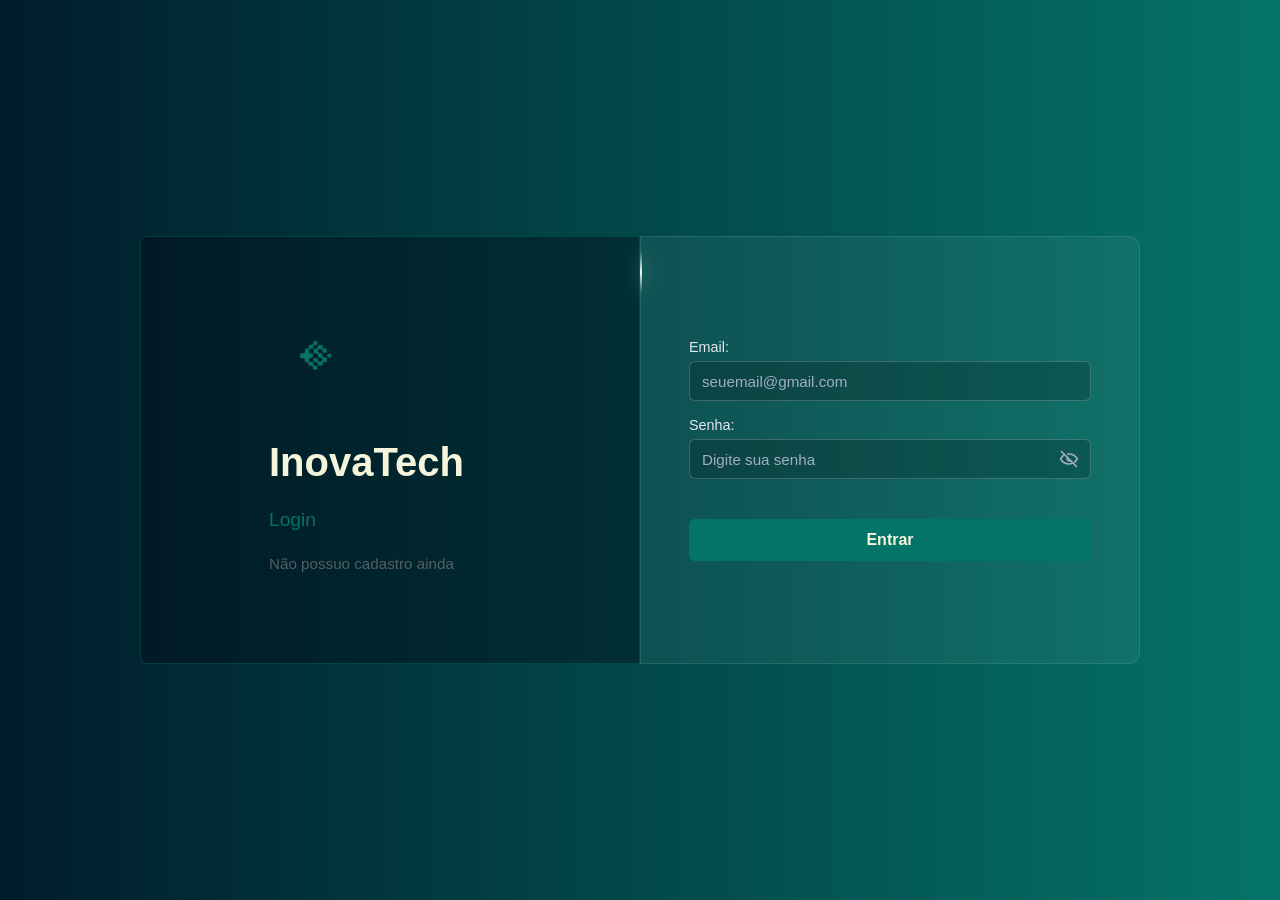
<file: loginCadastro/src/index.html>
<!DOCTYPE html>
<html lang="pt-BR">

<head>
    <meta charset="UTF-8">
    <meta name="viewport" content="width=device-width, initial-scale=1.0">
    <link rel="stylesheet" href="style/style.css">
    <link rel="icon" type="image/x-icon" href="img/icons/iconLogin.svg">
    <script src="../js/index.js" defer></script>
    <title>InovaTech</title>
</head>

<body>
    <main class="conect-container">
        <div class="descript-content">
            <img src="img/icons/iconTechInova.svg" class="iconTechInova" alt="Logo InovaTech">
            <h1>InovaTech</h1>
            <h2>Login</h2>
            <a href="pages/cadastro.html">
                Não possuo cadastro ainda
            </a>
        </div>
        <div class="form-content">
            <form action="#" id="loginForm">
                <div class="user-content">
                    <label for="useremail">Email:</label>
                    <input type="email" class="useremail" name="useremail" required placeholder="seuemail@gmail.com">
                </div>
                <div class="pass-content">
                    <label for="password">Senha:</label>
                    <span class="campo-senha">
                        <input type="password" id="password" name="password" required placeholder="Digite sua senha">
                        <button type="button" class="mostrar-senha" data-alvo="password" aria-label="Mostrar senha" aria-pressed="false"></button>
                    </span>
                </div>
                <button type="submit" id="btnEntrar">Entrar</button>
            </form>
        </div>
    </main>
</body>

</html>
</file>
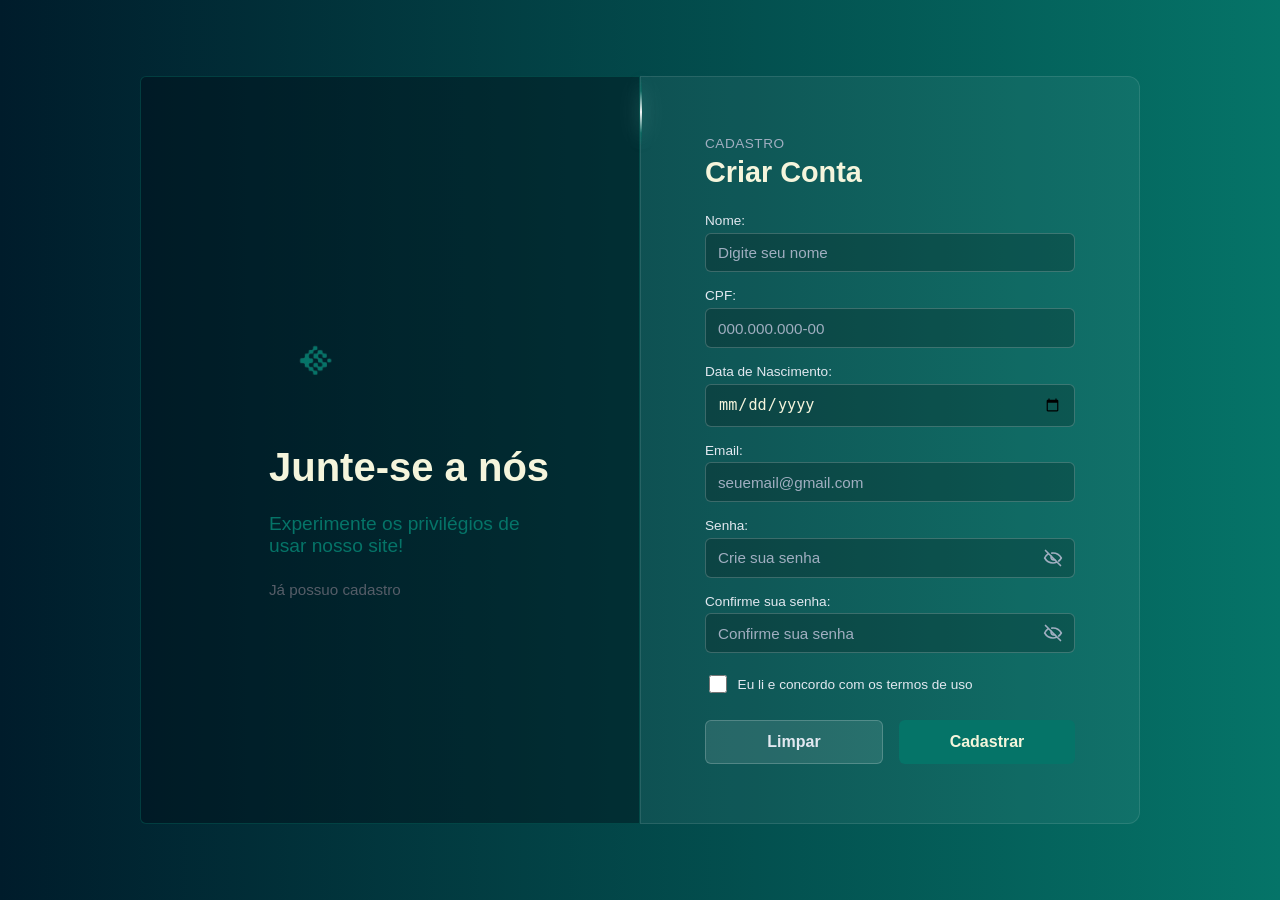
<file: loginCadastro/src/pages/cadastro.html>
<!DOCTYPE html>
<html lang="pt-BR">

<head>
    <meta charset="UTF-8">
    <meta name="viewport" content="width=device-width, initial-scale=1.0">
    <link rel="icon" type="image/x-icon" href="../img/icons/iconCadastro.svg">
    <link rel="stylesheet" href="../style/style.css">
    <script src="../../js/cadastro.js" defer></script>
    <title>Página de Cadastro</title>
</head>

<body>
    <div class="conect-container">
        <div class="descript-content">
            <img src="../img/icons/iconTechInova.svg" alt="Icone TechInova" class="iconTechInova">
            <h1>Junte-se a nós</h1>
            <h2>Experimente os privilégios de usar nosso site!</h2>
            <div class="login-link-container">
                <a href="../index.html">Já possuo cadastro</a>
            </div>
        </div>

        <main class="cadastro-main">
            <div class="cadastro-header">
                <h3>CADASTRO</h3>
                <h1>Criar Conta</h1>
            </div>

            <form id="cadastroForm" action="#">
                <div class="campo-grupo">
                    <label for="username">Nome:</label>
                    <input type="text" id="username" name="username" placeholder="Digite seu nome" required>
                </div>

                <div class="campo-grupo">
                    <label for="useruni">CPF:</label>
                    <input type="text" id="useruni" name="useruni" inputmode="numeric" maxlength="14"
                        placeholder="000.000.000-00" required>
                </div>

                <div class="campo-grupo">
                    <label for="datanasc">Data de Nascimento:</label>
                    <input type="date" id="datanasc" name="datanasc" required>
                </div>

                <div class="campo-grupo">
                    <label for="useremail">Email:</label>
                    <input type="email" id="useremail" name="useremail" placeholder="seuemail@gmail.com" required>
                </div>

                <div class="campo-grupo">
                    <label for="usersenha1">Senha:</label>
                    <span class="campo-senha">
                        <input type="password" id="usersenha1" name="usersenha1" placeholder="Crie sua senha" required>
                        <button type="button" class="mostrar-senha" data-alvo="usersenha1" aria-label="Mostrar senha"
                            aria-pressed="false"></button>
                    </span>
                </div>

                <div class="campo-grupo">
                    <label for="usersenha2">Confirme sua senha:</label>
                    <span class="campo-senha">
                        <input type="password" id="usersenha2" name="usersenha2" placeholder="Confirme sua senha"
                            required>
                        <button type="button" class="mostrar-senha" data-alvo="usersenha2" aria-label="Mostrar senha"
                            aria-pressed="false"></button>
                    </span>
                </div>

                <div class="termos-content">
                    <input type="checkbox" id="termos" required>
                    <label for="termos">Eu li e concordo com os termos de uso</label>
                </div>

                <div class="botoes-container">
                    <button type="reset" id="btnLimpar">Limpar</button>
                    <button type="submit" id="btnCadastrar">Cadastrar</button>
                </div>
            </form>
        </main>
    </div>
</body>

</html>
</file>
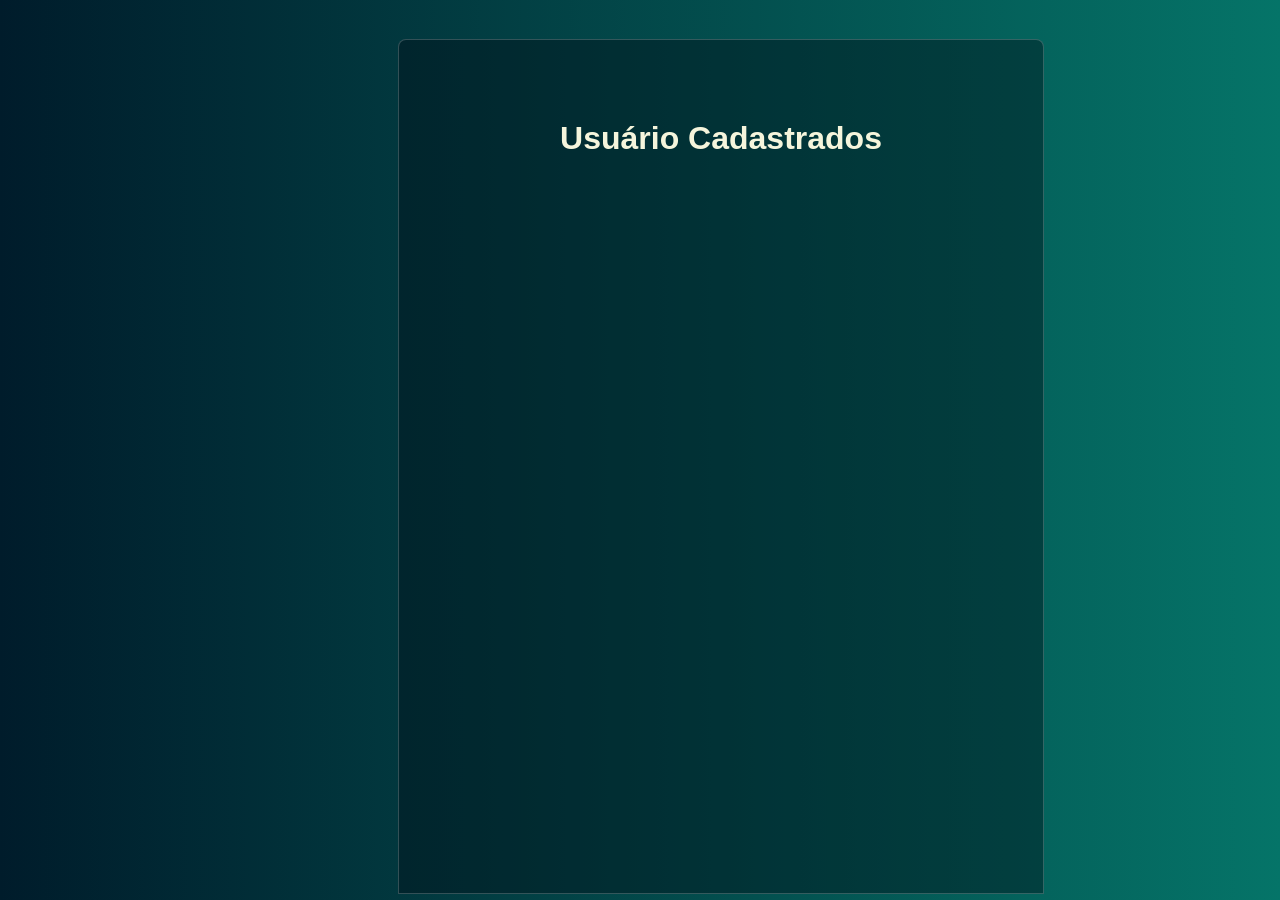
<file: loginCadastro/src/pages/register.html>
<!DOCTYPE html>
<html lang="en">
<head>
    <meta charset="UTF-8">
    <meta name="viewport" content="width=device-width, initial-scale=1.0">
    <link rel="icon" type="image/x-icon" href="../img/icons/iconList.svg">
    <script src="../../js/register.js" defer></script>
    <link rel="stylesheet" href="../style/style.css">
    <title>Registros de usuários</title>
</head>

<body>
    <main>
        <div class="register-content">
            <h1>Usuário Cadastrados</h1>
            <ul id="listaUsuarios"></ul>
        </div>
    </main>
</body>

</html>
</file>
<file: loginCadastro/src/style/style.css>
@import url(index.css);
@import url(cadastro.css);
@import url(register.css);
</file>
